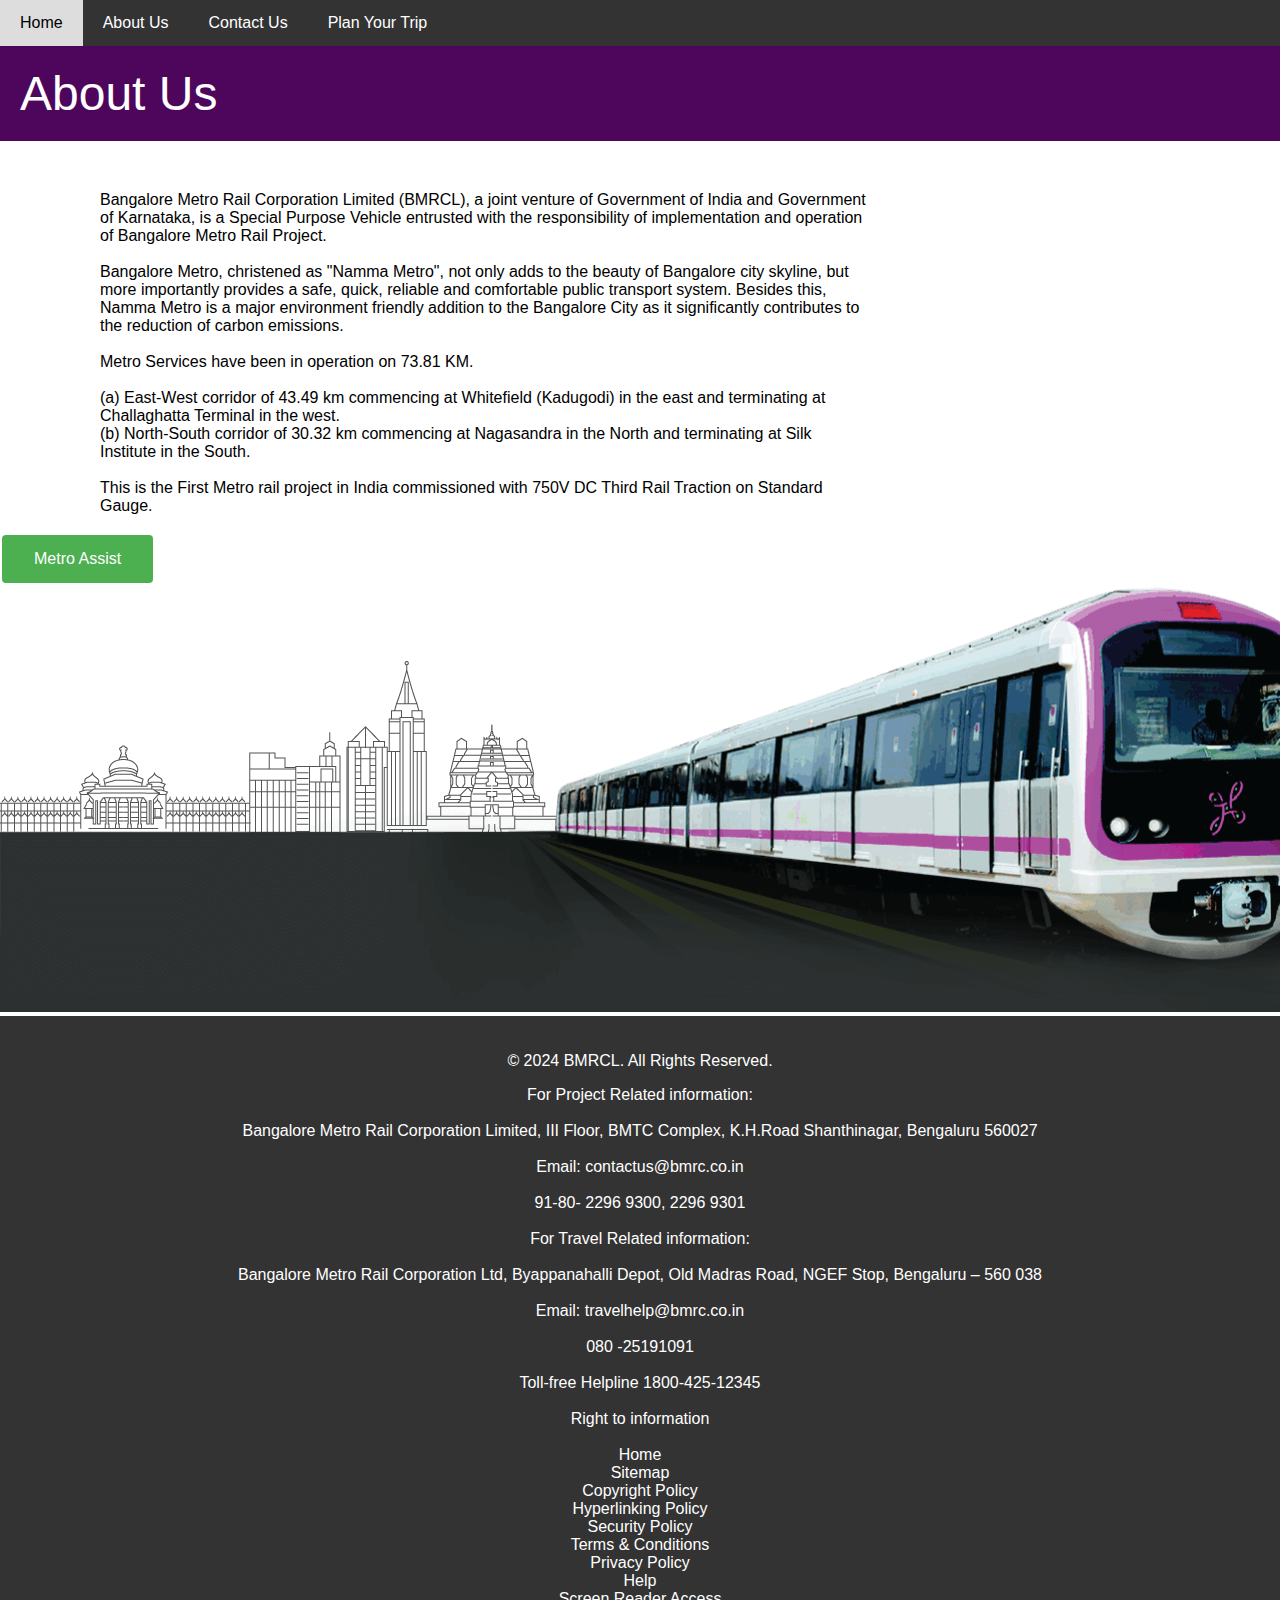
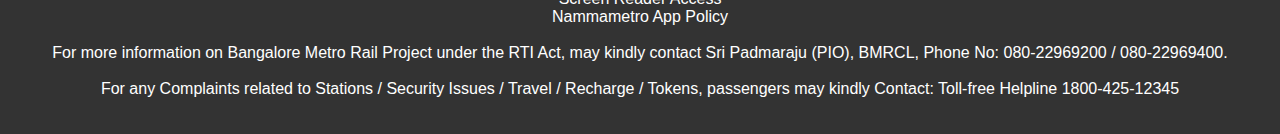
<file: templates/aboutus.html>
<!DOCTYPE html>
<html>
<head>
    <link rel="preconnect" href="https://fonts.googleapis.com">
    <link rel="preconnect" href="https://fonts.gstatic.com" crossorigin>
    <link href="https://fonts.googleapis.com/css2?family=Ubuntu+Mono:ital,wght@0,400;0,700;1,400;1,700&family=Ubuntu:ital,wght@0,300;0,400;0,500;0,700;1,300;1,400;1,500;1,700&display=swap" rel="stylesheet">
    <link rel="stylesheet" type="text/css" href="/static/aboutus.css">
    <title>About Us</title>
    <script>
        function chatbot(w, d, s, ...args) {
            var div = d.createElement('div');
            div.id = 'aichatbot';
            d.body.appendChild(div);
            w.chatbotConfig = args;
            
            var f = d.getElementsByTagName(s)[0],
            j = d.createElement(s);
            j.defer = true;
            j.type = 'module';
            j.src = 'https://aichatbot.sendbird.com/index.js';
            f.parentNode.insertBefore(j, f);
        }
    </script>
</head>
<body>
    <div class="navbar">
        <a href="/">Home</a>
        <a href="http://127.0.0.1:5000/templates/aboutus.html">About Us</a>
        <a href="http://127.0.0.1:5000/templates/contactus.html">Contact Us</a>
        <a href="http://127.0.0.1:5000/templates/trip.html">Plan Your Trip</a>
        
    </div>
    <div class="header">
        About Us
    </div>
    <div class="parag">
        <p>Bangalore Metro Rail Corporation Limited (BMRCL), a joint venture of Government of India and Government of Karnataka, is a Special Purpose Vehicle entrusted with the responsibility of implementation and operation of Bangalore Metro Rail Project. <br><br>

            Bangalore Metro, christened as "Namma Metro", not only adds to the beauty of Bangalore city skyline, but more importantly provides a safe, quick, reliable and comfortable public transport system. Besides this, Namma Metro is a major environment friendly addition to the Bangalore City as it significantly contributes to the reduction of carbon emissions.<br><br>
            
            Metro Services have been in operation on 73.81 KM.<br><br>
            
            (a) East-West corridor of 43.49 km commencing at Whitefield (Kadugodi) in the east and terminating at Challaghatta Terminal in the west. <br>
            
            (b) North-South corridor of 30.32 km commencing at Nagasandra in the North and terminating at Silk Institute in the South. <br> <br>
            
            This is the First Metro rail project in India commissioned with 750V DC Third Rail Traction on Standard Gauge.
            </p>
    </div>
    <button onclick="chatbot(window, document, 'script', '5F829772-2F3E-4996-9AF4-CB5518A7F27F', 'onboarding_bot')">Metro Assist</button>
    <div class="image-container">
        <img src="/static/footer.png" alt="About us image">
    </div>
    <div class="footer">
        <p>&copy; 2024 BMRCL. All Rights Reserved.</p>
        <p>For Project Related information: <br><br>
            Bangalore Metro Rail Corporation Limited, III Floor, BMTC Complex, K.H.Road Shanthinagar, Bengaluru 560027 <br><br>
             Email: contactus@bmrc.co.in <br><br>
            
             91-80- 2296 9300, 2296 9301 <br><br>
            
            
            For Travel Related information: <br><br>
            Bangalore Metro Rail Corporation Ltd, Byappanahalli Depot, Old Madras Road, NGEF Stop, Bengaluru – 560 038 <br><br>
             Email: travelhelp@bmrc.co.in <br><br>
            
             080 -25191091 <br><br>
            
            Toll-free Helpline 1800-425-12345 <br><br>
            
            Right to information <br><br>
            
            Home <br>
            Sitemap<br>
            Copyright Policy<br>
            Hyperlinking Policy<br>
            Security Policy<br>
            Terms & Conditions<br>
            Privacy Policy<br>
            Help<br>
            Screen Reader Access<br>
            Nammametro App Policy<br><br>
            For more information on Bangalore Metro Rail Project under the RTI Act, may kindly contact Sri Padmaraju (PIO), BMRCL, Phone No: 080-22969200 / 080-22969400.<br><br>
            
            For any Complaints related to Stations / Security Issues / Travel / Recharge / Tokens, passengers may kindly Contact: Toll-free Helpline 1800-425-12345</p>
    </div>
    
</body>
</html>
</file>
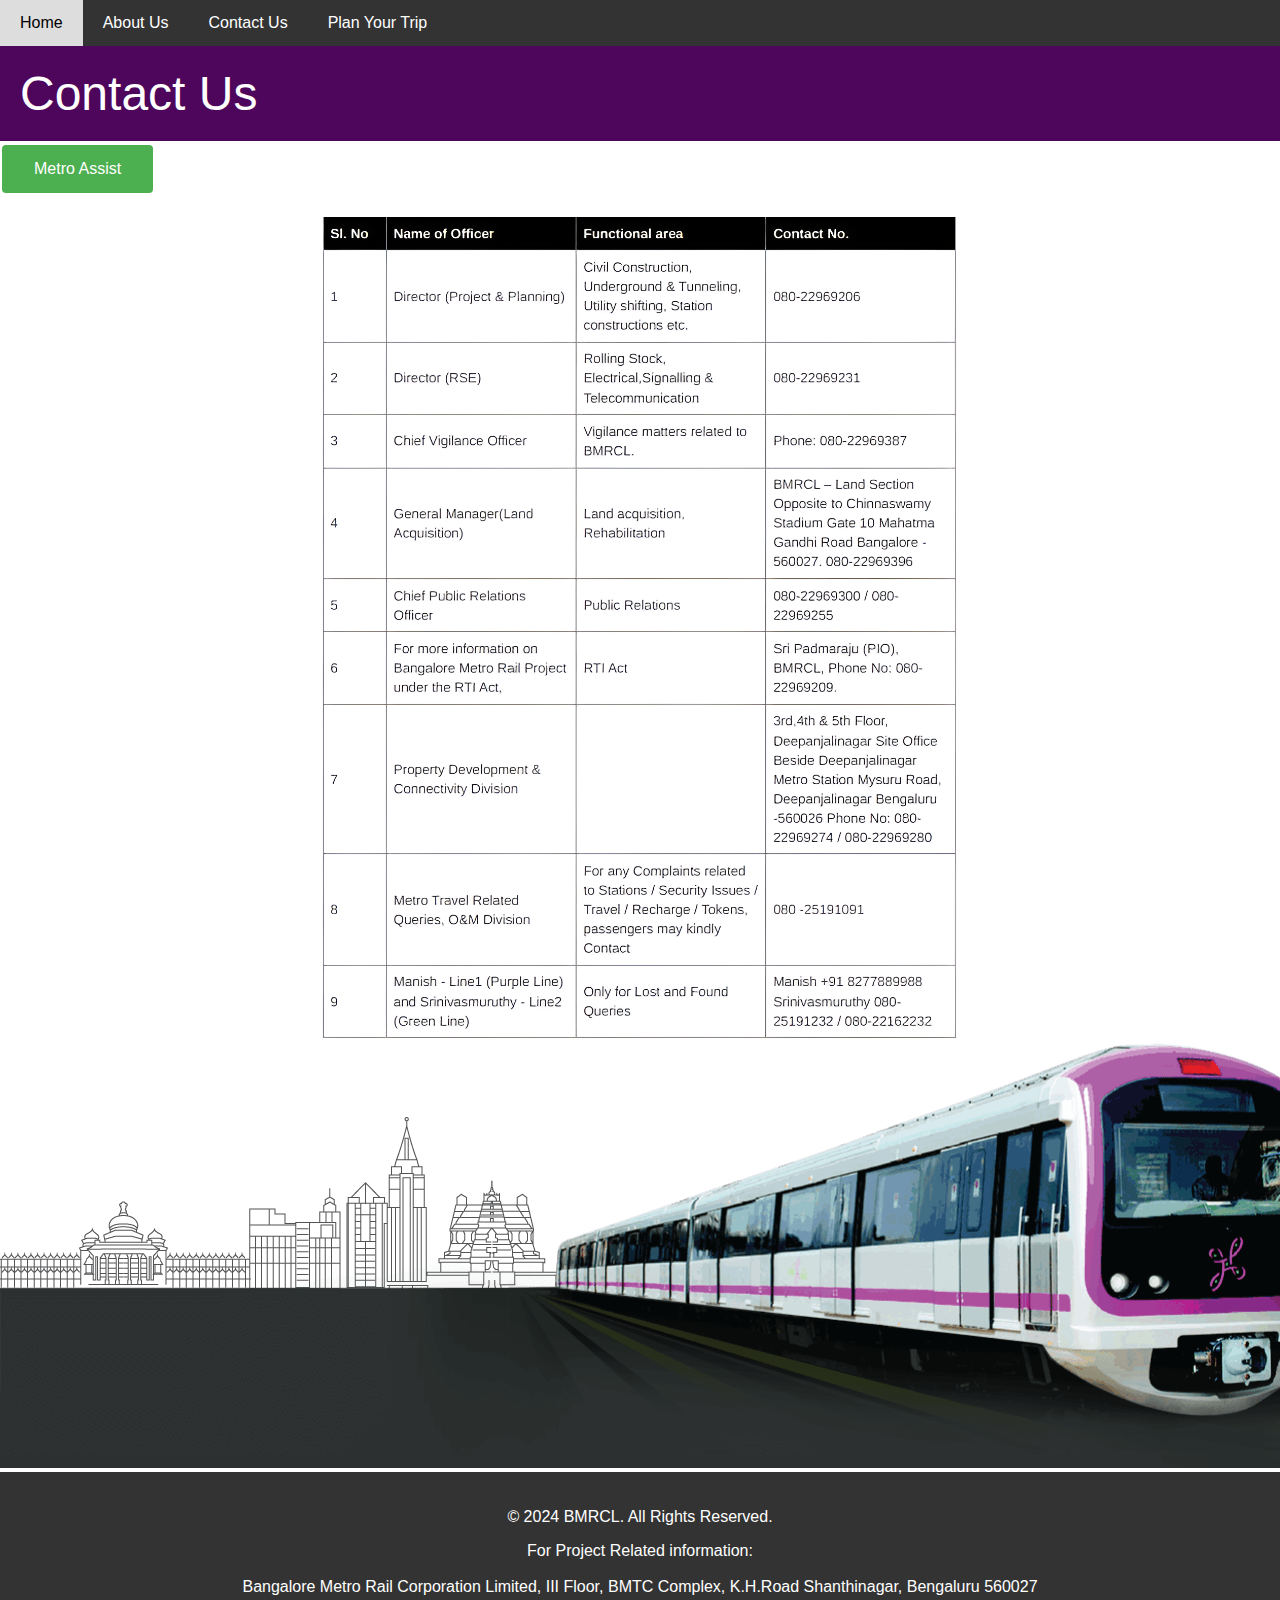
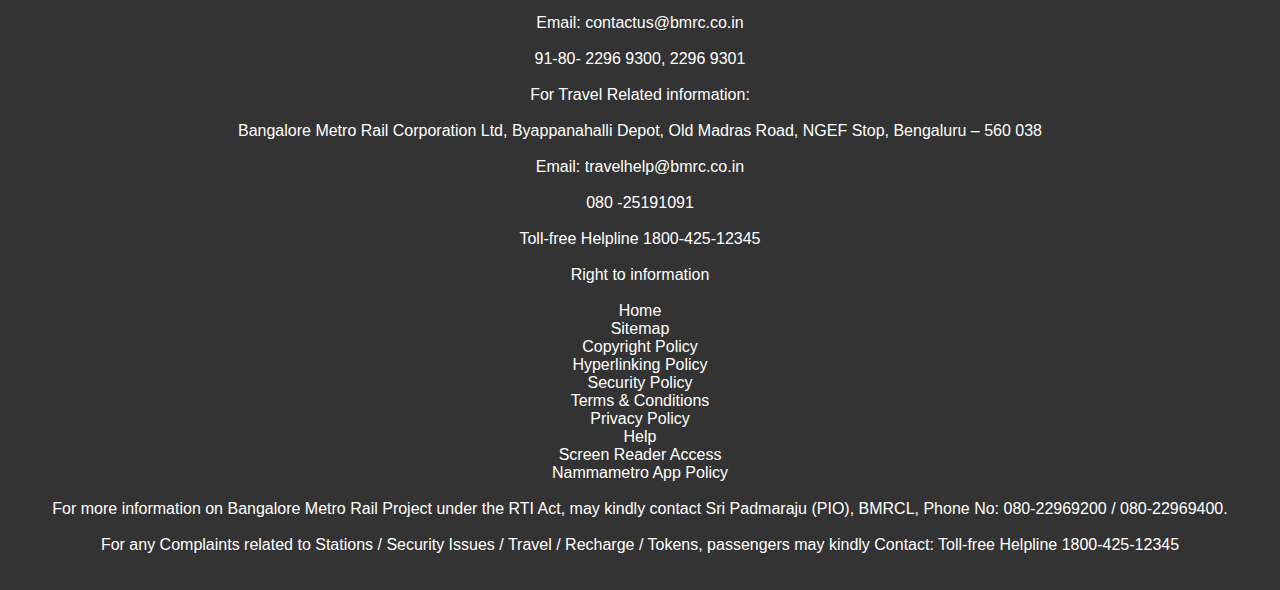
<file: templates/contactus.html>
<!DOCTYPE html>
<html>
<head>
     <link rel="preconnect" href="https://fonts.googleapis.com">
    <link rel="preconnect" href="https://fonts.gstatic.com" crossorigin>
    <link href="https://fonts.googleapis.com/css2?family=Ubuntu+Mono:ital,wght@0,400;0,700;1,400;1,700&family=Ubuntu:ital,wght@0,300;0,400;0,500;0,700;1,300;1,400;1,500;1,700&display=swap" rel="stylesheet">
    <link rel="stylesheet" type="text/css" href="/static/contactus.css">
    <title>Contact Us</title>
    <script>
        function chatbot(w, d, s, ...args) {
            var div = d.createElement('div');
            div.id = 'aichatbot';
            d.body.appendChild(div);
            w.chatbotConfig = args;
            
            var f = d.getElementsByTagName(s)[0],
            j = d.createElement(s);
            j.defer = true;
            j.type = 'module';
            j.src = 'https://aichatbot.sendbird.com/index.js';
            f.parentNode.insertBefore(j, f);
        }
    </script>
</head>
<body>
    <div class="navbar">
        <a href="/">Home</a>
        <a href="http://127.0.0.1:5000/templates/aboutus.html">About Us</a>
        <a href="http://127.0.0.1:5000/templates/contactus.html">Contact Us</a>
        <a href="http://127.0.0.1:5000/templates/trip.html">Plan Your Trip</a>
        
    </div>
    <div class="header">
        Contact Us
    </div>
    <button onclick="chatbot(window, document, 'script', '5F829772-2F3E-4996-9AF4-CB5518A7F27F', 'onboarding_bot')">Metro Assist</button>
    <div class="parag">
        <img src="/static/contactus.png" alt="Your Image">
    </div>
    
    <div class="image-container">
        <img src="/static/footer.png" alt="About us image">
    </div>
    <div class="footer">
        <p>&copy; 2024 BMRCL. All Rights Reserved.</p>
        <p>For Project Related information: <br><br>
            Bangalore Metro Rail Corporation Limited, III Floor, BMTC Complex, K.H.Road Shanthinagar, Bengaluru 560027 <br><br>
             Email: contactus@bmrc.co.in <br><br>
            
             91-80- 2296 9300, 2296 9301 <br><br>
            
            
            For Travel Related information: <br><br>
            Bangalore Metro Rail Corporation Ltd, Byappanahalli Depot, Old Madras Road, NGEF Stop, Bengaluru – 560 038 <br><br>
             Email: travelhelp@bmrc.co.in <br><br>
            
             080 -25191091 <br><br>
            
            Toll-free Helpline 1800-425-12345 <br><br>
            
            Right to information <br><br>
            
            Home <br>
            Sitemap<br>
            Copyright Policy<br>
            Hyperlinking Policy<br>
            Security Policy<br>
            Terms & Conditions<br>
            Privacy Policy<br>
            Help<br>
            Screen Reader Access<br>
            Nammametro App Policy<br><br>
            For more information on Bangalore Metro Rail Project under the RTI Act, may kindly contact Sri Padmaraju (PIO), BMRCL, Phone No: 080-22969200 / 080-22969400.<br><br>
            
            For any Complaints related to Stations / Security Issues / Travel / Recharge / Tokens, passengers may kindly Contact: Toll-free Helpline 1800-425-12345</p>
    </div>
    
</body>
</html>
</file>
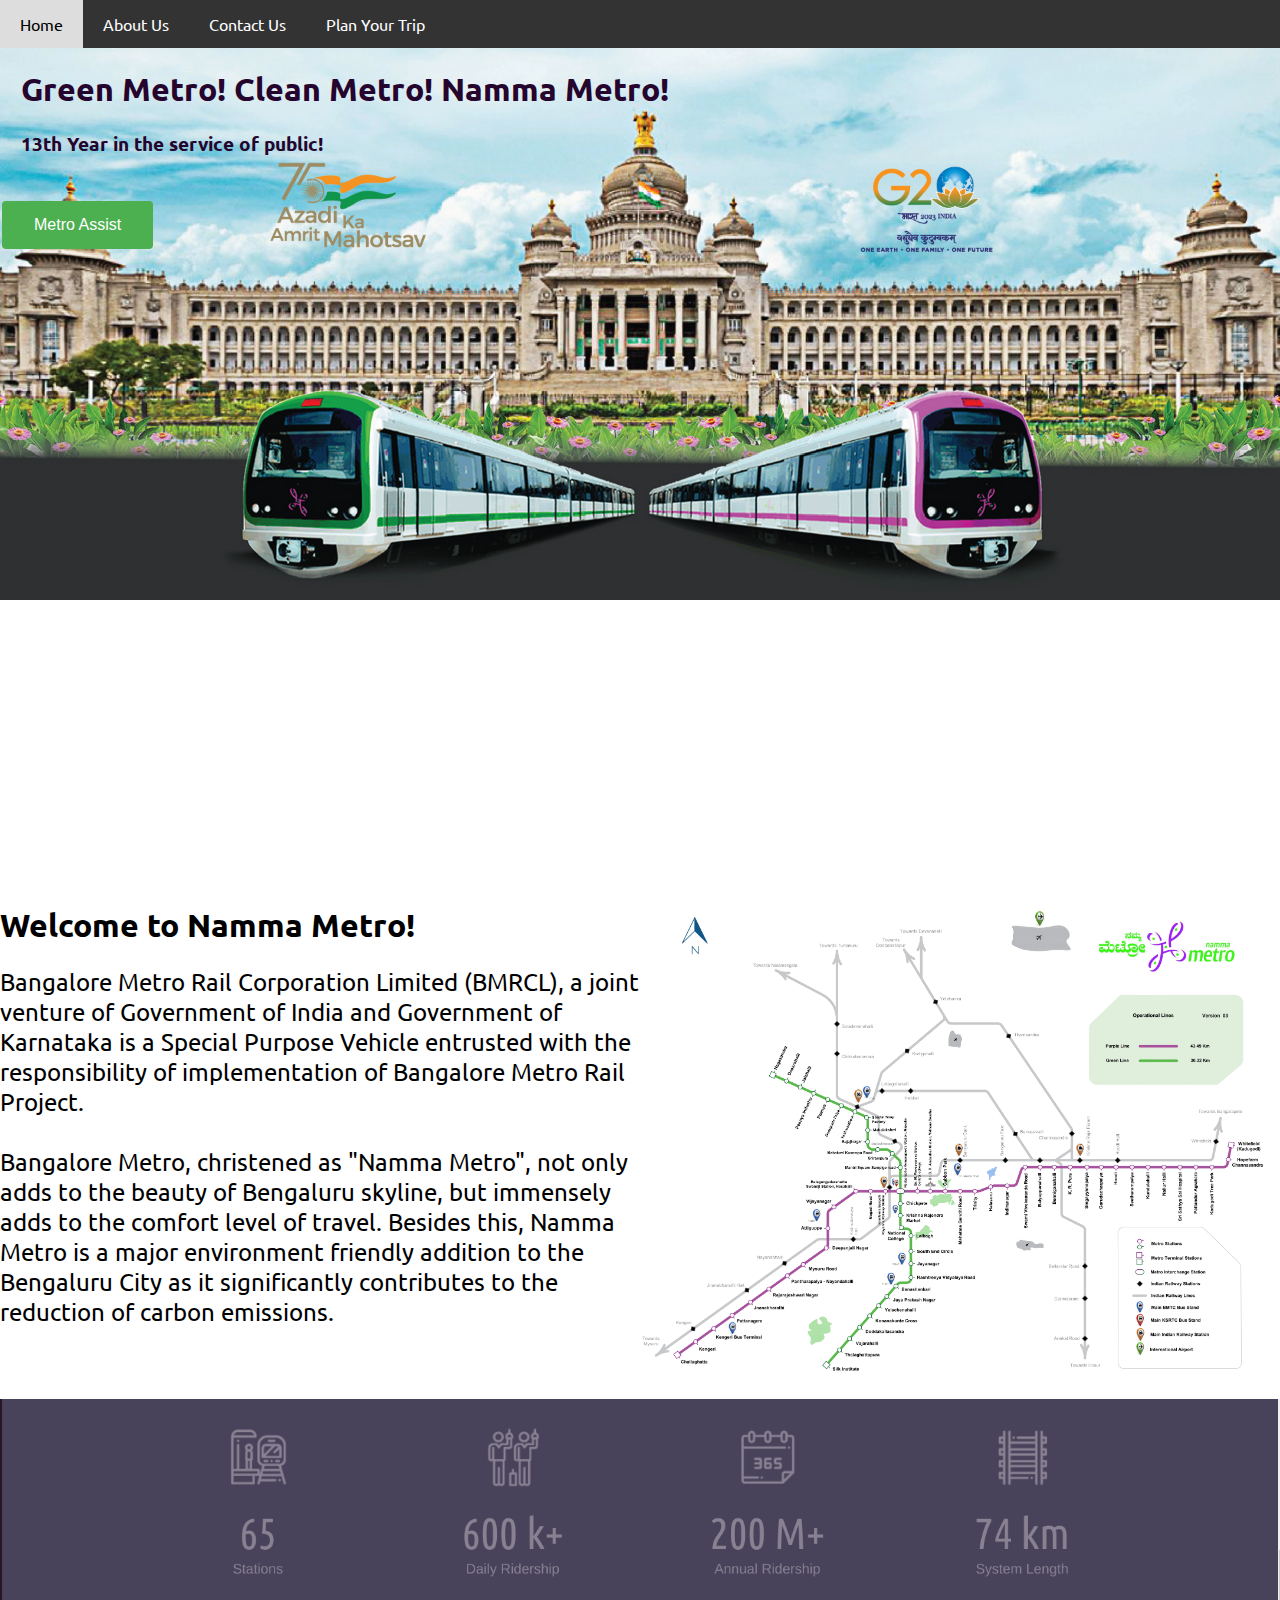
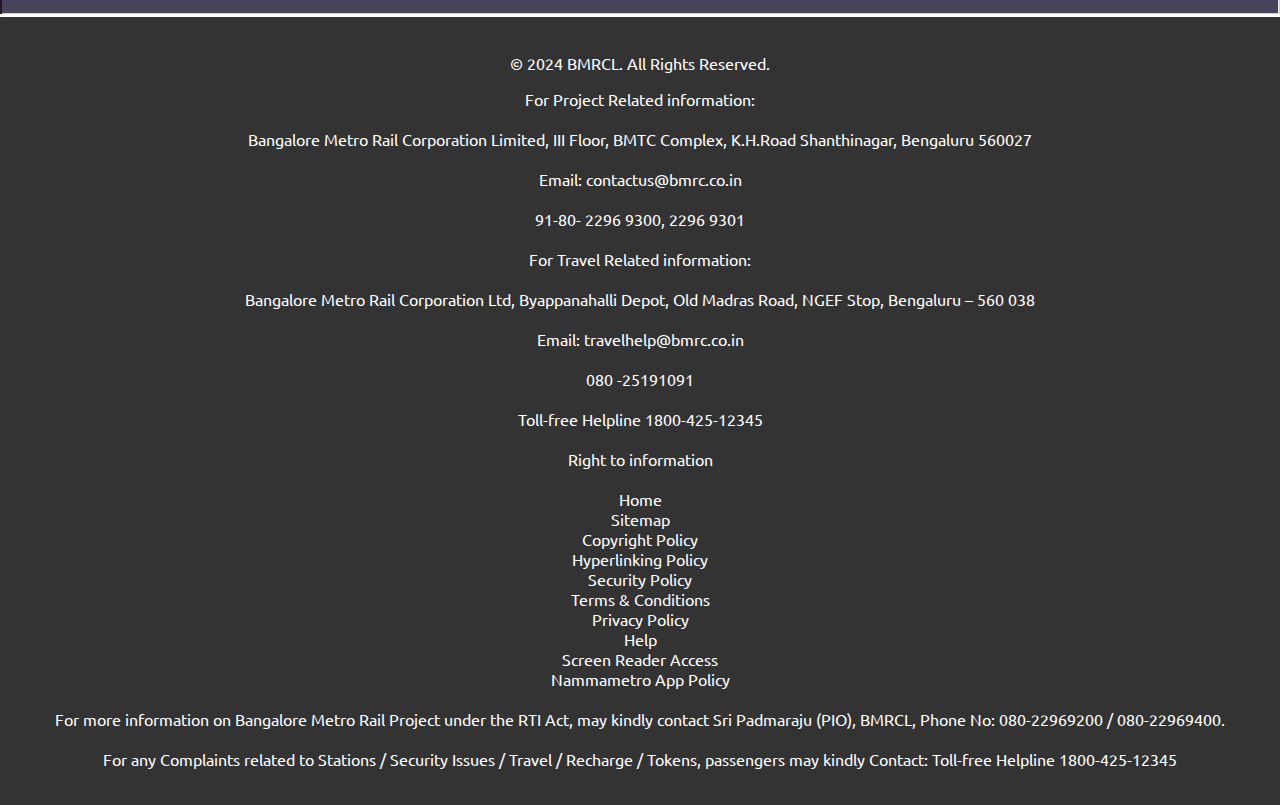
<file: templates/landing.html>
<!DOCTYPE html>
<html lang="en">
<head>
    <link rel="preconnect" href="https://fonts.googleapis.com">
    <link rel="preconnect" href="https://fonts.gstatic.com" crossorigin>
    <link href="https://fonts.googleapis.com/css2?family=Ubuntu+Mono:ital,wght@0,400;0,700;1,400;1,700&family=Ubuntu:ital,wght@0,300;0,400;0,500;0,700;1,300;1,400;1,500;1,700&display=swap" rel="stylesheet">
    <link rel="stylesheet" type="text/css" href="/static/landing.css">
    <meta charset="UTF-8">
    <meta name="viewport" content="width=device-width, initial-scale=1.0">
    <title>My Landing Page</title>
    <script>
        function chatbot(w, d, s, ...args) {
            var div = d.createElement('div');
            div.id = 'aichatbot';
            d.body.appendChild(div);
            w.chatbotConfig = args;
            
            var f = d.getElementsByTagName(s)[0],
            j = d.createElement(s);
            j.defer = true;
            j.type = 'module';
            j.src = 'https://aichatbot.sendbird.com/index.js';
            f.parentNode.insertBefore(j, f);
        }
    </script>
</head>
<body>

<div class="navbar">
    <a href="/">Home</a>
    <a href="http://127.0.0.1:5000/templates/aboutus.html">About Us</a>
    <a href="http://127.0.0.1:5000/templates/contactus.html">Contact Us</a>
    <a href="http://127.0.0.1:5000/templates/trip.html">Plan Your Trip</a>
    
</div>

<div class="content">
    <div class="abu">
    <h1 style="margin-top: 0px;">Green Metro! Clean Metro! Namma Metro!</h1>
    <h3 style="margin-top: 0px;"> 13th Year in the service of public!</h3>
    </div>
</div>

<button onclick="chatbot(window, document, 'script', '5F829772-2F3E-4996-9AF4-CB5518A7F27F', 'onboarding_bot')">Metro Assist</button>

<div class="wel">
    <div class="wel-text">
        <h1>Welcome to Namma Metro!</h1>
        <h2 >Bangalore Metro Rail Corporation Limited (BMRCL), a joint venture of Government of India and Government of Karnataka is a Special Purpose Vehicle entrusted with the responsibility of implementation of Bangalore Metro Rail Project. <br><br>

            Bangalore Metro, christened as "Namma Metro", not only adds to the beauty of Bengaluru skyline, but immensely adds to the comfort level of travel. Besides this, Namma Metro is a major environment friendly addition to the Bengaluru City as it significantly contributes to the reduction of carbon emissions.</h2>
    </div>
    <div class="wel-image">
        <img src="/static/map.jpg" alt="Your Image">
    </div>
</div>

<div class="stats">
    <img src="/static/stats.png" alt="Your Image">
</div>

<div class="footer">
    <p>&copy; 2024 BMRCL. All Rights Reserved.</p>
    <p>For Project Related information: <br><br>
        Bangalore Metro Rail Corporation Limited, III Floor, BMTC Complex, K.H.Road Shanthinagar, Bengaluru 560027 <br><br>
         Email: contactus@bmrc.co.in <br><br>
        
         91-80- 2296 9300, 2296 9301 <br><br>
        
        
        For Travel Related information: <br><br>
        Bangalore Metro Rail Corporation Ltd, Byappanahalli Depot, Old Madras Road, NGEF Stop, Bengaluru – 560 038 <br><br>
         Email: travelhelp@bmrc.co.in <br><br>
        
         080 -25191091 <br><br>
        
        Toll-free Helpline 1800-425-12345 <br><br>
        
        Right to information <br><br>
        
        Home <br>
        Sitemap<br>
        Copyright Policy<br>
        Hyperlinking Policy<br>
        Security Policy<br>
        Terms & Conditions<br>
        Privacy Policy<br>
        Help<br>
        Screen Reader Access<br>
        Nammametro App Policy<br><br>
        For more information on Bangalore Metro Rail Project under the RTI Act, may kindly contact Sri Padmaraju (PIO), BMRCL, Phone No: 080-22969200 / 080-22969400.<br><br>
        
        For any Complaints related to Stations / Security Issues / Travel / Recharge / Tokens, passengers may kindly Contact: Toll-free Helpline 1800-425-12345</p>
</div>

</body>
</html>
</file>
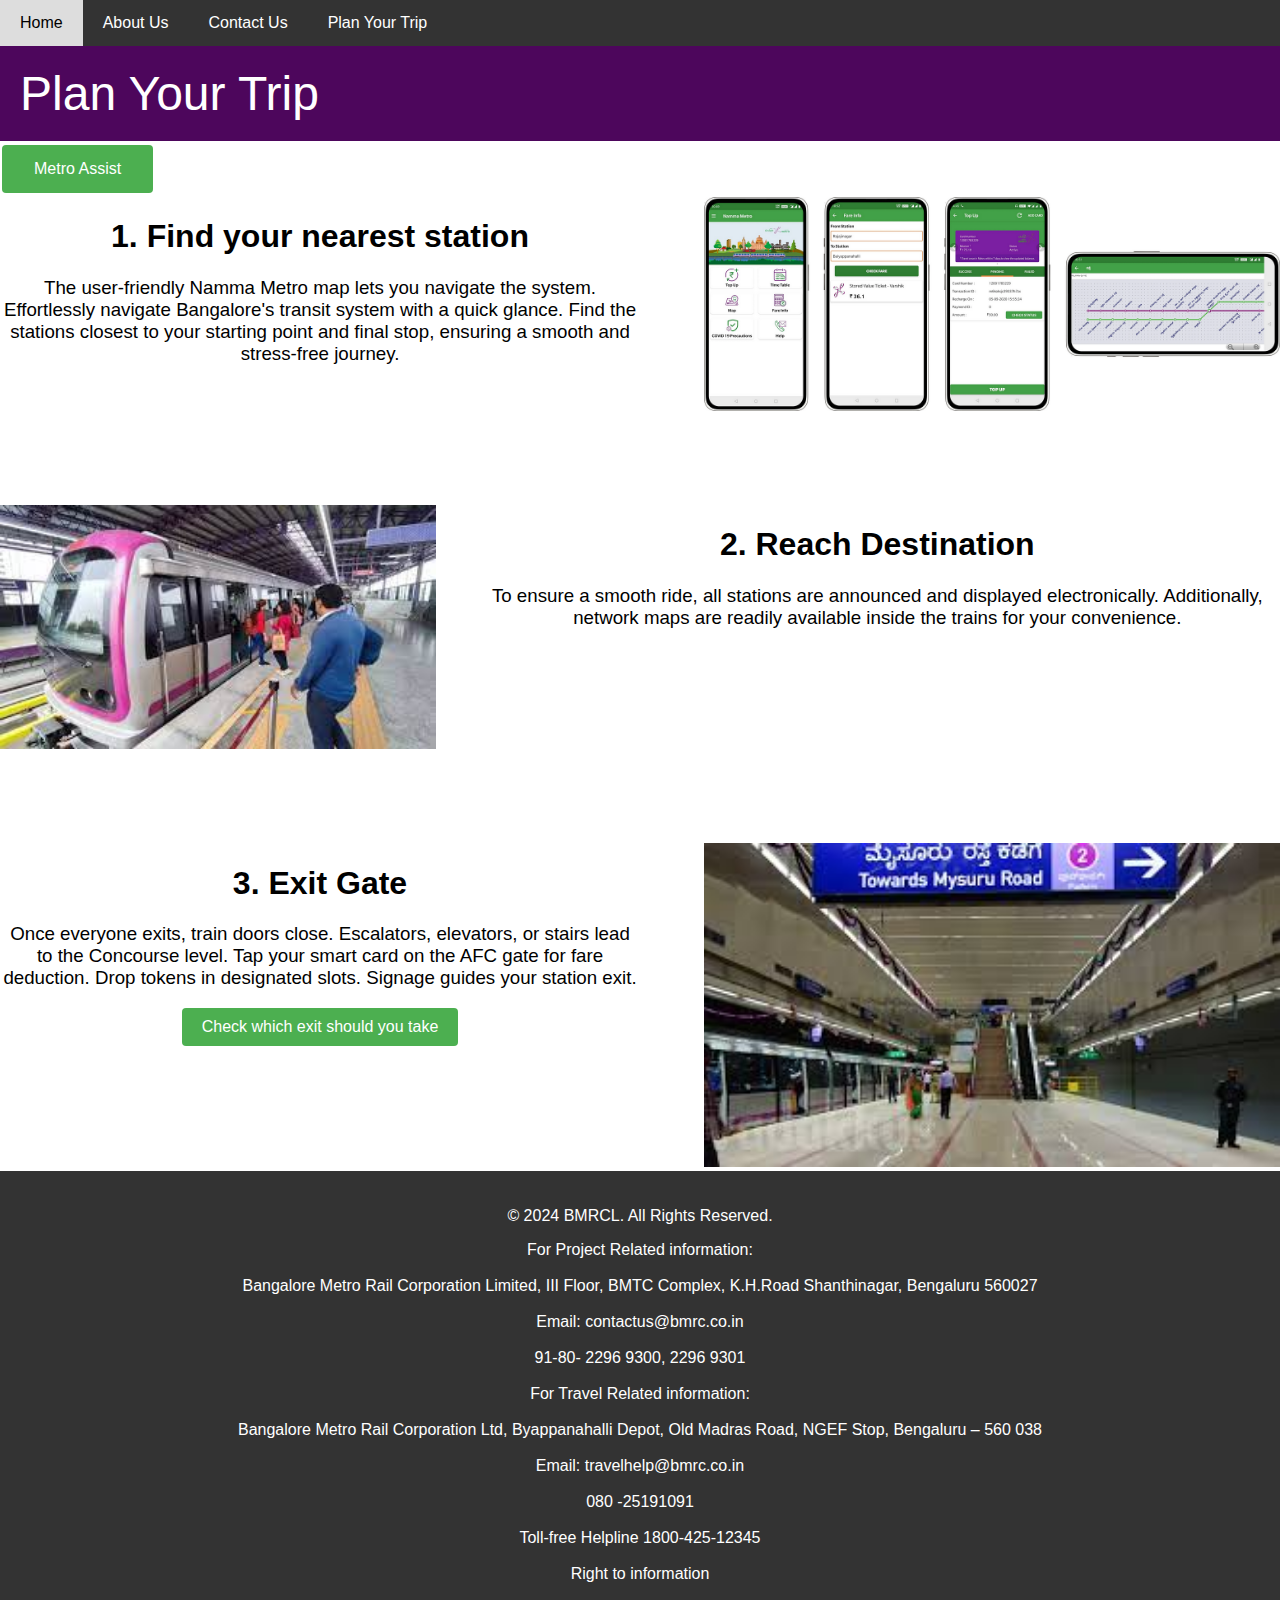
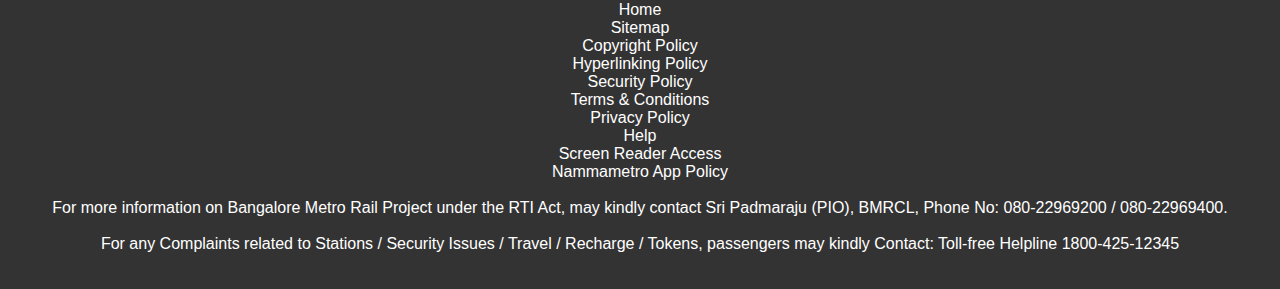
<file: templates/trip.html>
<!DOCTYPE html>
<html>
<head>
    <link rel="preconnect" href="https://fonts.googleapis.com">
    <link rel="preconnect" href="https://fonts.gstatic.com" crossorigin>
    <link href="https://fonts.googleapis.com/css2?family=Ubuntu+Mono:ital,wght@0,400;0,700;1,400;1,700&family=Ubuntu:ital,wght@0,300;0,400;0,500;0,700;1,300;1,400;1,500;1,700&display=swap" rel="stylesheet">
    <link rel="stylesheet" type="text/css" href="/static/trip.css">
    <title>Plan Your Trip</title>
    <script>
        function chatbot(w, d, s, ...args) {
            var div = d.createElement('div');
            div.id = 'aichatbot';
            d.body.appendChild(div);
            w.chatbotConfig = args;
            
            var f = d.getElementsByTagName(s)[0],
            j = d.createElement(s);
            j.defer = true;
            j.type = 'module';
            j.src = 'https://aichatbot.sendbird.com/index.js';
            f.parentNode.insertBefore(j, f);
        }
    </script>
</head>
<body>
    <div class="navbar">
        <a href="/">Home</a>
        <a href="http://127.0.0.1:5000/templates/aboutus.html">About Us</a>
        <a href="http://127.0.0.1:5000/templates/contactus.html">Contact Us</a>
        <a href="http://127.0.0.1:5000/templates/trip.html">Plan Your Trip</a>
       
    </div>
    <div class="header">
        Plan Your Trip
    </div>
    <button onclick="chatbot(window, document, 'script', '5F829772-2F3E-4996-9AF4-CB5518A7F27F', 'onboarding_bot')">Metro Assist</button>
    
    
    <div class="image-container">
        <div class="one">
            <div class="onet">
                <h1>1. Find your nearest station</h1>
                <h3>The user-friendly Namma Metro map lets you navigate the system. Effortlessly navigate Bangalore's transit system with a quick glance. Find the stations closest to your starting point and final stop, ensuring a smooth and stress-free journey.</h3>
            </div>
            <div class="onei">
                <img src="/static/station.png" alt="Your Image">
            </div>
        </div>
        <br><br><br><br><br>
        <div class="two">
            <div class="twot">
                <h1>2. Reach Destination</h1>
                <h3>To ensure a smooth ride, all stations are announced and displayed electronically. Additionally, network maps are readily available inside the trains for your convenience.</h3>
            </div>
            <div class="twoi">
                <img src="/static/destination.jpeg" alt="Your Image">
            </div>
        </div>
        <br><br><br><br><br>
        <div class="one">
            <div class="onet">
                <h1>3. Exit Gate</h1>
                <h3>Once everyone exits, train doors close. Escalators, elevators, or stairs lead to the Concourse level. Tap your smart card on the AFC gate for fare deduction. Drop tokens in designated slots. Signage guides your station exit.</h3>
                <a class="button-link" href="http://127.0.0.1:5000/index">Check which exit should you take</a>
            </div>
            <div class="threei">
                <img src="/static/exitgate.jpeg" alt="Your Image">
            </div>
        </div>
    </div>
    <div class="footer">
        <p>&copy; 2024 BMRCL. All Rights Reserved.</p>
        <p>For Project Related information: <br><br>
            Bangalore Metro Rail Corporation Limited, III Floor, BMTC Complex, K.H.Road Shanthinagar, Bengaluru 560027 <br><br>
             Email: contactus@bmrc.co.in <br><br>
            
             91-80- 2296 9300, 2296 9301 <br><br>
            
            
            For Travel Related information: <br><br>
            Bangalore Metro Rail Corporation Ltd, Byappanahalli Depot, Old Madras Road, NGEF Stop, Bengaluru – 560 038 <br><br>
             Email: travelhelp@bmrc.co.in <br><br>
            
             080 -25191091 <br><br>
            
            Toll-free Helpline 1800-425-12345 <br><br>
            
            Right to information <br><br>
            
            Home <br>
            Sitemap<br>
            Copyright Policy<br>
            Hyperlinking Policy<br>
            Security Policy<br>
            Terms & Conditions<br>
            Privacy Policy<br>
            Help<br>
            Screen Reader Access<br>
            Nammametro App Policy<br><br>
            For more information on Bangalore Metro Rail Project under the RTI Act, may kindly contact Sri Padmaraju (PIO), BMRCL, Phone No: 080-22969200 / 080-22969400.<br><br>
            
            For any Complaints related to Stations / Security Issues / Travel / Recharge / Tokens, passengers may kindly Contact: Toll-free Helpline 1800-425-12345</p>
    </div>
    
</body>
</html>
</file>
<file: static/aboutus.css>
body {
    margin: 0;
    padding: 0;
    background-color: darkpurple;
    color: rgb(0, 0, 0);
    font-family: Arial, sans-serif;
}
.header {
    background-color:rgb(77, 6, 92);
    margin-top: 0px;
    margin-left: 0px;
    margin-right: 0px;
    font-size: 3em;
    color: rgb(255, 255, 255);
    text-align: left;
    text-size-adjust: 20px;
    padding: 20px;
}
.navbar {
    background-color: #333;
    overflow: hidden;
}

.navbar a {
    float: left;
    display: block;
    color: white;
    text-align: center;
    padding: 14px 20px;
    text-decoration: none;
}

.navbar a:hover {
    background-color: #ddd;
    color: black;
}

.content {
    margin: 0 auto;
    width: 60%;
    text-align: justify;
}
.image-container img{
    text-align: center;
    margin-bottom: 0px;
    padding-bottom: 0px;
}
.parag{
    margin-left: 100px;
    margin-top: 50px;
    width: 60%;
    text-align: left;
}
 .footer {
    background-color: #333;
    color: white;
    text-align: center;
    padding: 20px 0;
    position:relative;
    bottom: 0;
    width: 100%;
    margin-top: 0px;
}
button {
    background-color: #4CAF50; /* Green background */
    border: none; /* No border */
    color: white; /* White text */
    padding: 15px 32px; /* Padding to make the button larger */
    text-align: center; /* Center the text */
    text-decoration: none; /* Remove underline */
    display: inline-block;
    font-size: 16px; /* Increase font size */
    margin: 4px 2px;
    cursor: pointer; /* Change cursor to pointer when hovering over the button */
    border-radius: 4px; /* Rounded corners */
}
</file>
<file: static/contactus.css>
body {
    margin: 0;
    padding: 0;
    background-color: darkpurple;
    color: rgb(0, 0, 0);
    font-family: Arial, sans-serif;
}
.header {
    background-color:rgb(77, 6, 92);
    margin-top: 0px;
    margin-left: 0px;
    margin-right: 0px;
    font-size: 3em;
    color: rgb(255, 255, 255);
    text-align: left;
    text-size-adjust: 20px;
    padding: 20px;
}
.navbar {
    background-color: #333;
    overflow: hidden;
}

.navbar a {
    float: left;
    display: block;
    color: white;
    text-align: center;
    padding: 14px 20px;
    text-decoration: none;
}

.navbar a:hover {
    background-color: #ddd;
    color: black;
}

.content {
    margin: 0 auto;
    width: 60%;
    text-align: justify;
}
.image-container img{
    text-align: center;
    margin-bottom: 0px;
    padding-bottom: 0px;
}
.parag img {
    width: 50%; /* Adjust this value as needed */
    display: block;
    margin-top: 20px;
    margin-left: auto;
    margin-right: auto;
}
 .footer {
    background-color: #333;
    color: white;
    text-align: center;
    padding: 20px 0;
    position:relative;
    bottom: 0;
    width: 100%;
    margin-top: 0px;
}
button {
    background-color: #4CAF50; /* Green background */
    border: none; /* No border */
    color: white; /* White text */
    padding: 15px 32px; /* Padding to make the button larger */
    text-align: center; /* Center the text */
    text-decoration: none; /* Remove underline */
    display: inline-block;
    font-size: 16px; /* Increase font size */
    margin: 4px 2px;
    cursor: pointer; /* Change cursor to pointer when hovering over the button */
    border-radius: 4px; /* Rounded corners */
}
</file>
<file: static/landing.css>
body {
    font-family: 'Ubuntu', sans-serif;
    margin: 0;
    padding: 0;
    background-image: url('/static/home.jpg');
    background-size: 100%; /* Adjusts the background image size to cover the entire viewport */
    background-attachment: scroll; /* Prevents the background image from scrolling with the page */
    background-position:top; /* Centers the background image */
    background-repeat: no-repeat; /* Prevents the background image from repeating */
   
    margin: 0;
    padding: 0;
}

.navbar {
    background-color: #333;
    overflow: hidden;
}

.navbar a {
    float: left;
    display: block;
    color: white;
    text-align: center;
    padding: 14px 20px;
    text-decoration: none;
}

.navbar a:hover {
    background-color: #ddd;
    color: black;
}

.content {
    padding: 21px;
    color: rgb(37, 5, 46);
}
.content.abu{
   margin-top: 40px;
   margin-left: 50px;
}


.footer {
    background-color: #333;
    color: white;
    text-align: center;
    padding: 20px 0;
    position:relative;
    bottom: 0;
    width: 100%;
    margin-top: 0;
    z-index: 1;
    
}

.wel {
    margin-top: 70vh;
    display: flex;
    justify-content: space-between;
}

.wel-text {
    flex: 1 0 50%;
}
.wel-text h2{
    font-weight: normal;
}
.wel-image {
    flex: 1 0 50%;
}
.wel-image img {
    width: 100%; /* Adjust this value as needed */
}
.stats img {
    width: 100%;
    margin-bottom: 0;
    position: relative;
    z-index: 1; 
}
button {
    background-color: #4CAF50; /* Green background */
    border: none; /* No border */
    color: white; /* White text */
    padding: 15px 32px; /* Padding to make the button larger */
    text-align: center; /* Center the text */
    text-decoration: none; /* Remove underline */
    display: inline-block;
    font-size: 16px; /* Increase font size */
    margin: 4px 2px;
    cursor: pointer; /* Change cursor to pointer when hovering over the button */
    border-radius: 4px; /* Rounded corners */
}
</file>
<file: static/trip.css>
body {
    margin: 0;
    padding: 0;
    background-color: darkpurple;
    color: rgb(0, 0, 0);
    font-family: Arial, sans-serif;
}
.header {
    background-color:rgb(77, 6, 92);
    margin-top: 0px;
    margin-left: 0px;
    margin-right: 0px;
    font-size: 3em;
    color: rgb(255, 255, 255);
    text-align: left;
    text-size-adjust: 20px;
    padding: 20px;
}
.navbar {
    background-color: #333;
    overflow: hidden;
}

.navbar a {
    float: left;
    display: block;
    color: white;
    text-align: center;
    padding: 14px 20px;
    text-decoration: none;
}

.navbar a:hover {
    background-color: #ddd;
    color: black;
}

.content {
    margin: 0 auto;
    width: 60%;
    text-align: justify;
}
.image-container img{
    text-align: center;
    margin-bottom: 0px;
    padding-bottom: 0px;
}
.parag img {
    width: 50%; /* Adjust this value as needed */
    display: block;
    margin-top: 20px;
    margin-left: auto;
    margin-right: auto;
}
 .footer {
    background-color: #333;
    color: white;
    text-align: center;
    padding: 20px 0;
    position:relative;
    bottom: 0;
    width: 100%;
    margin-top: 0px;
}

.one {
    display: flex;
    justify-content: space-between;
}

.onet {
    flex: 1 0 50%;
    text-align: center;
}

.onei {
    flex: 1 0 50%;
    margin-right: 0%;
    text-align: right;
}
.onei img {
    width: 90%; /* Adjust this value as needed */
}
.onet h3 {
    font-weight: normal;
}
.two {
    display: flex;
    justify-content: space-between;
}

.two .twot {
    order: 2;
    text-align: center;
    padding-left: 300px;
}

.two .twoi {
    order: 1;
}
.twot h3 {
    flex: 1 0 45%;font-weight: normal;
}
.twoi img{
    width: 250%;
}
.threei {
    flex: 1 0 50%;
    margin-right: 0%;
    text-align: right;
}
.threei img {
    width: 90%; /* Adjust this value as needed */
}
button {
    background-color: #4CAF50; /* Green background */
    border: none; /* No border */
    color: white; /* White text */
    padding: 15px 32px; /* Padding to make the button larger */
    text-align: center; /* Center the text */
    text-decoration: none; /* Remove underline */
    display: inline-block;
    font-size: 16px; /* Increase font size */
    margin: 4px 2px;
    cursor: pointer; /* Change cursor to pointer when hovering over the button */
    border-radius: 4px; /* Rounded corners */
}
.button-link {
    display: inline-block;
    padding: 10px 20px;
    background-color: #4CAF50; /* Green background */
    color: white; /* White text */
    text-align: center;
    text-decoration: none;
    font-size: 16px;
    border-radius: 4px; /* Rounded corners */
    transition: background-color 0.3s ease; /* Smooth transition */
}

.button-link:hover {
    background-color: #45a049; /* Darker green when hovered */
}
</file>
